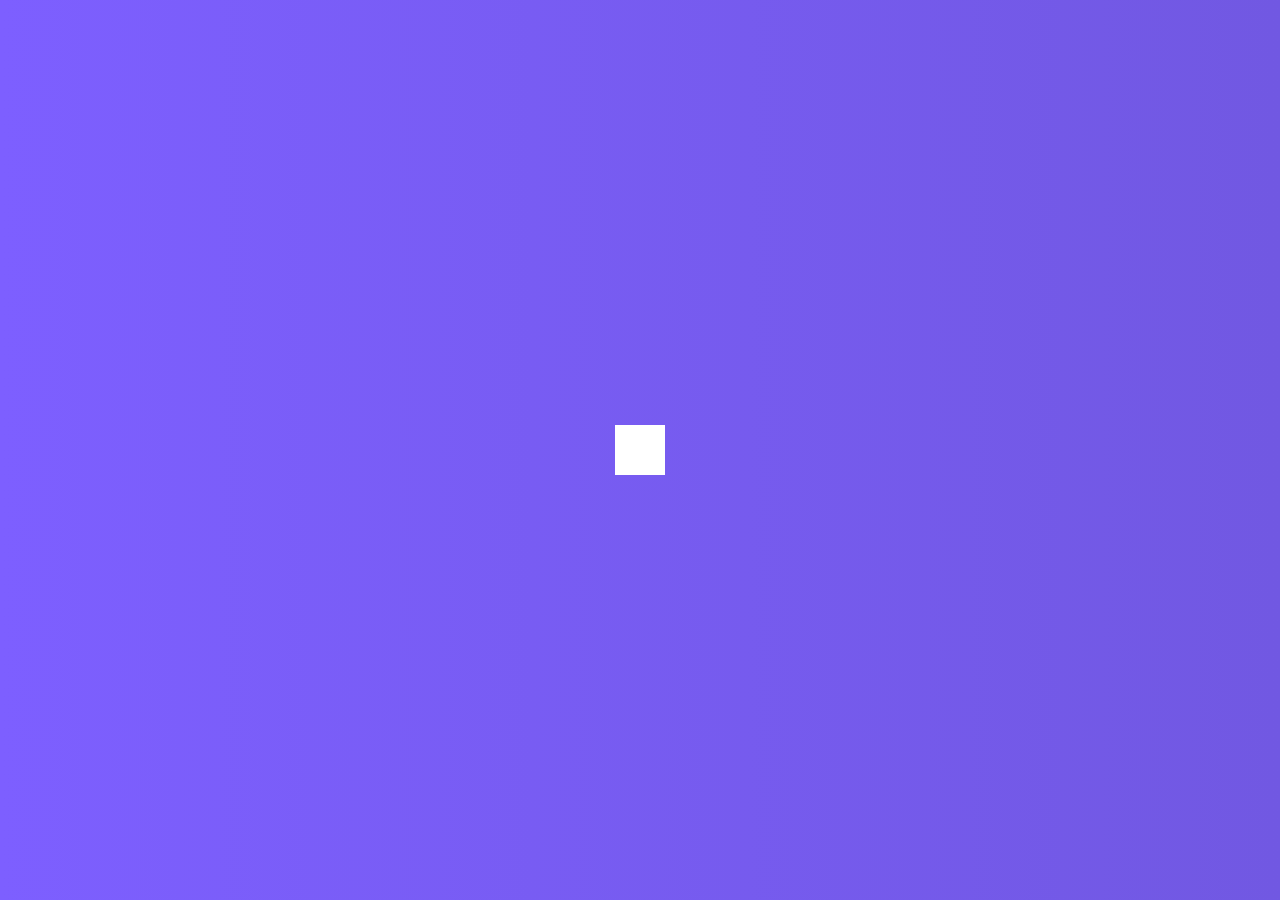
<file: HiddenSearch/index.html>
<!DOCTYPE html>
<html lang="en">
  <head>
    <meta charset="UTF-8" />
    <meta name="viewport" content="width=device-width, initial-scale=1.0" />
    <link rel="stylesheet" href="style.css" />
    <link
      rel="stylesheet"
      href="https://cdnjs.cloudflare.com/ajax/libs/font-awesome/6.4.2/css/all.min.css"
      integrity="sha512-z3gLpd7yknf1YoNbCzqRKc4qyor8gaKU1qmn+CShxbuBusANI9QpRohGBreCFkKxLhei6S9CQXFEbbKuqLg0DA=="
      crossorigin="anonymous"
      referrerpolicy="no-referrer"
    />
    <title>Hidden Search</title>
  </head>
  <body>
    <div class="search">
      <input type="text" class="input" placeholder="Search..." />
      <button class="btn">
        <i class="fas fa-search"></i>
      </button>
    </div>

    <script src="script.js"></script>
  </body>
</html>
</file>
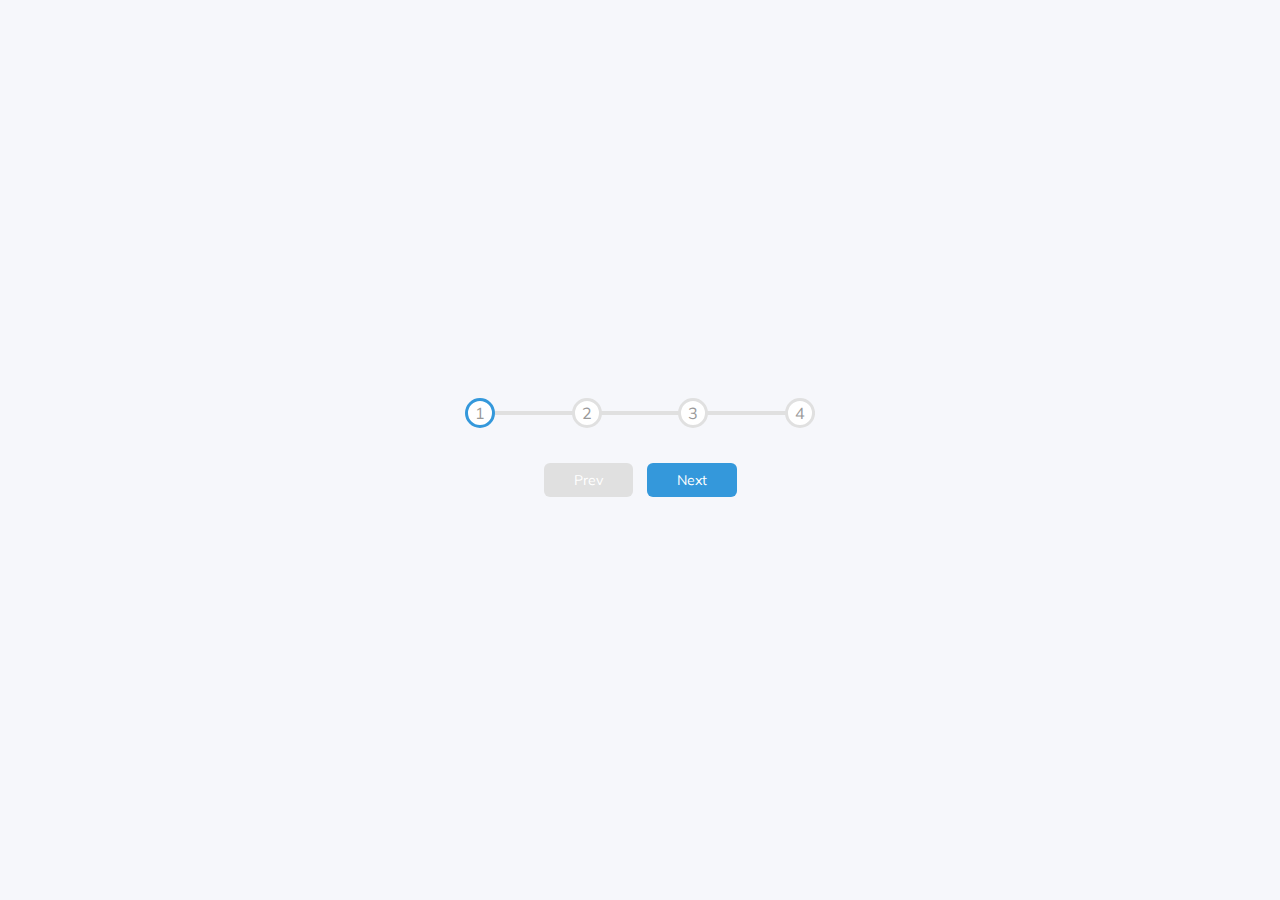
<file: Progress_bar/index.html>
<!DOCTYPE html>
<html lang="en">
  <head>
    <meta charset="UTF-8" />
    <meta name="viewport" content="width=device-width, initial-scale=1.0" />
    <link rel="stylesheet" href="style.css" />
    <!-- <link rel="stylesheet" href="https://cdnjs.cloudflare.com/ajax/libs/font-awesome/6.4.2/css/all.min.css" integrity="sha512-z3gLpd7yknf1YoNbCzqRKc4qyor8gaKU1qmn+CShxbuBusANI9QpRohGBreCFkKxLhei6S9CQXFEbbKuqLg0DA==" crossorigin="anonymous" referrerpolicy="no-referrer" /> -->
    <title>Progress Steps</title>
  </head>
  <body>
    <div class="container">
      <div class="progress-container">
        <div class="progress" id="progress"></div>
        <div class="circle active">1</div>
        <div class="circle">2</div>
        <div class="circle">3</div>
        <div class="circle">4</div>
      </div>
      <button class="btn" id="prev" disabled>Prev</button>
      <button class="btn" id="next">Next</button>
      
    </div>
    <script src="script.js"></script>
  </body>
</html>
</file>
<file: HiddenSearch/style.css>
@import url("https://fonts.googleapis.com/css2?family=Merriweather&family=Roboto:wght@400;700&family=Space+Mono&display=swap");

* {
  box-sizing: border-box;
}

body {
  background-image: linear-gradient(90deg, #7d5fff, #7158e2);
  font-family: "Roboto", sans-serif;
  display: flex;
  align-items: center;
  justify-content: center;
  height: 100vh;
  overflow: hidden;
  margin: 0;
}

.search {
  position: relative;
  height: 50px;
}

.search .input {
  background-color: white;
  border: 0;
  font-size: 18px;
  padding: 15px;
  height: 50px;
  width: 50px;
  transition: width 0.3s ease;
}

.btn {
  background-color: white;
  border: 0;
  cursor: pointer;
  font-size: 24px;
  position: absolute;
  top: 0;
  left: 0;
  height: 50px;
  width: 50px;
  transition: transform 0.3s ease;
}

.btn:focus,
.input:focus {
  outline: none;
}

.search.active .input {
  width: 200px;
}

.search.active .btn {
  transform: translateX(198px);
}
</file>
<file: Progress_bar/style.css>
@import url("https://fonts.googleapis.com/css2?family=Muli&display=swap");

:root{
  --line-border-fill: #3498db;
  --line-border-empty: #e0e0e0;

}
* {
  box-sizing: border-box;
}

body {
  background-color: #f6f7fb;
  font-family: "Muli", sans-serif;
  display: flex;
  align-items: center;
  justify-content: center;
  height: 100vh;
  overflow: hidden;
  margin: 0;
}

.container {
  text-align: center;
}

.progress-container {
  display: flex;
  justify-content: space-between;
  position: relative;
  margin-bottom: 30px;
  max-width: 100%;
  width: 350px;
}
.progress-container::before {
  content: "";
  background-color: var(--line-border-empty);
  position: absolute;
  top: 50%;
  left: 0;
  transform: translateY(-50%);
  height: 4px;
  width: 100%;
  z-index: -1;
}

.progress {
  background-color: var(--line-border-fill);
  position: absolute;
  top: 50%;
  left: 0;
  transform: translateY(-50%);
  height: 4px;
  width: 0%;
  z-index: -1;
  transition: 0.4s ease;
}

.circle {
  background-color: white;
  color: #999;
  border-radius: 50%;
  height: 30px;
  width: 30px;
  display: flex;
  align-items: center;
  justify-content: center;
  border: 3px solid var(--line-border-empty);
  transition: 0.4s ease;
}

.circle.active {
  border-color: var(--line-border-fill);
}

.btn{
  background-color: var(--line-border-fill);
  color: white;
  border: 0;
  border-radius: 6px;
  cursor: pointer;
  font-family: inherit;
  padding: 8px 30px;
  margin: 5px;
  font-size: 14px;
}

.btn:active{
  transform: scale(.98);
}

.btn:focus{
  outline: 0;
}

.btn:disabled{
  background-color: var(--line-border-empty);
  cursor: not-allowed;
}
</file>
